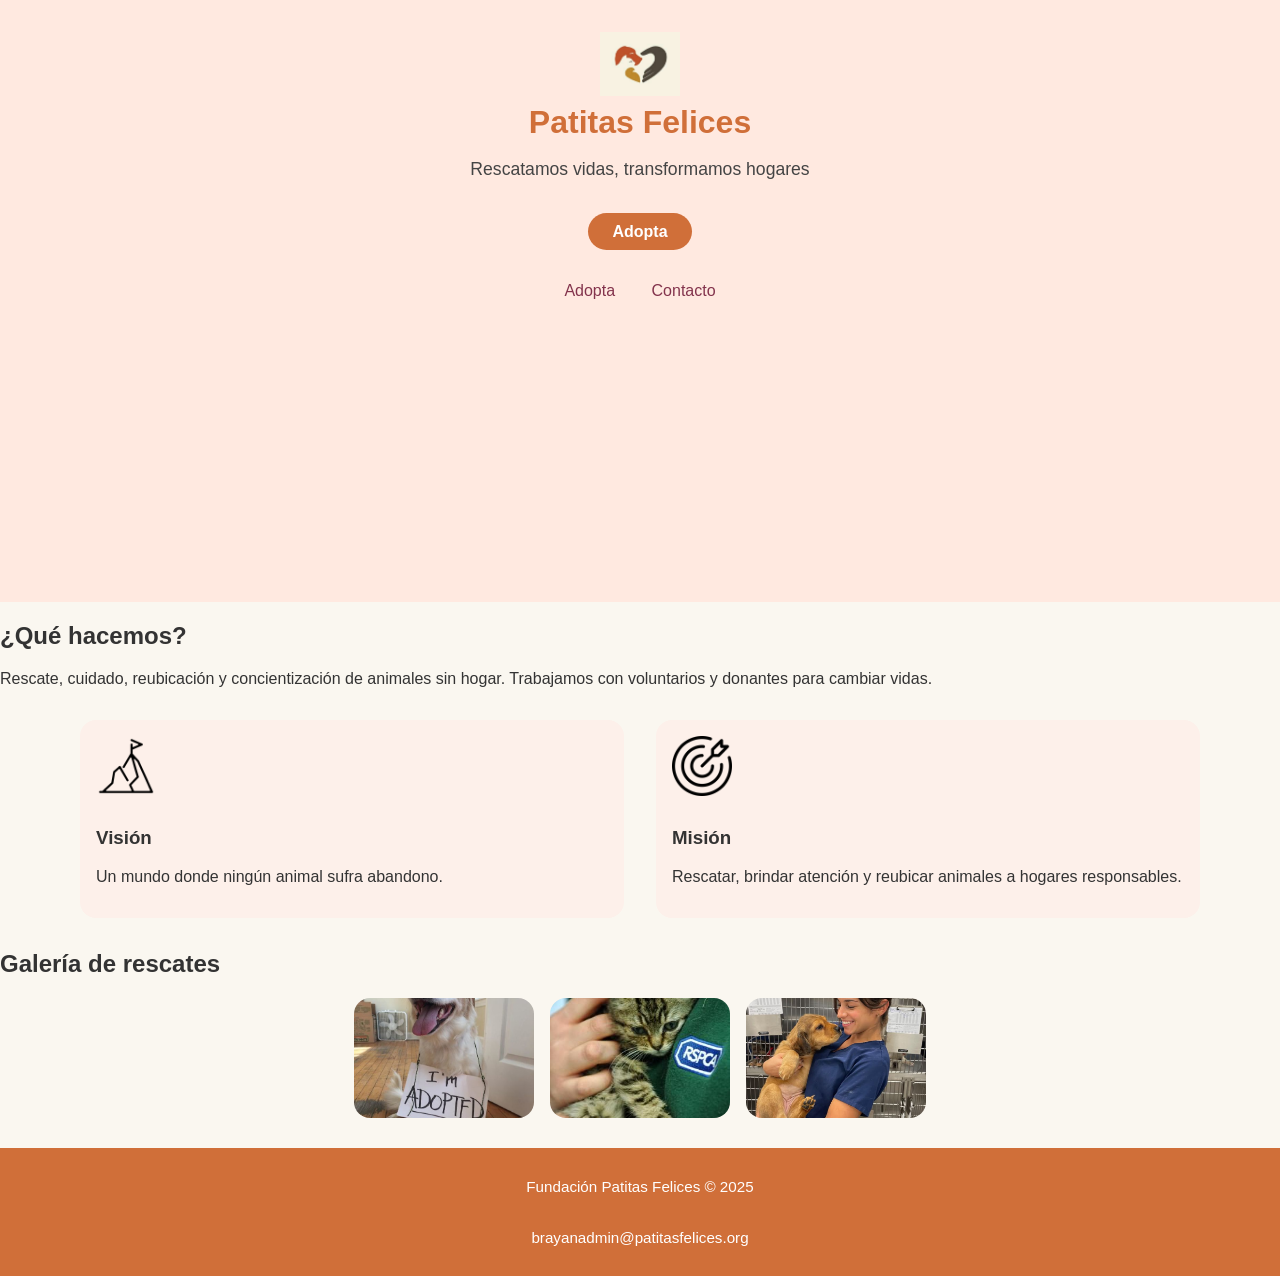
<file: index.html>
<!DOCTYPE html>
<html lang="es">
<head>
  <meta charset="UTF-8">
  <meta name="viewport" content="width=device-width, initial-scale=1.0">
  <title>Patitas Felices | Fundación</title>
  <link rel="stylesheet" href="css/main.css">
</head>
<body>
  <header>
<header>
  <div class="banner">
    <img src="media/img/logo.png" alt="Logo Patitas Felices" class="logo">
    <h1>Patitas Felices</h1>
    <p class="slogan">Rescatamos vidas, transformamos hogares</p>
    <a href="html/adoptar.html" class="btn-cta">Adopta</a>
  </div>
</header>

    <nav>
      <a href="html/adoptar.html">Adopta</a>
      <a href="html/contacto.html">Contacto</a>
    </nav>
    <section class="carrusel">
      <div class="slide slide1">
        <img src="media/img/animal1.png" alt="Rescate 1">
        <span class="caption">Tobi, felizmente adoptado</span>
      </div>
      <div class="slide slide2">
        <img src="media/img/animal2.png" alt="Rescate 2">
        <span class="caption">Actividad de voluntariado</span>
      </div>
      <div class="slide slide3">
        <img src="media/img/animal3.png" alt="Rescate 3">
        <span class="caption">Evento de adopciones</span>
      </div>
    </section>
  </header>
  
  <main>
    <section class="resumen">
      <h2>¿Qué hacemos?</h2>
      <p>Rescate, cuidado, reubicación y concientización de animales sin hogar. Trabajamos con voluntarios y donantes para cambiar vidas.</p>
    </section>
    <section class="vision-mision">
      <div class="vision">
        <img src="media/icons/vision.png" alt="Visión">
        <h3>Visión</h3>
        <p>Un mundo donde ningún animal sufra abandono.</p>
      </div>
      <div class="mision">
        <img src="media/icons/mision.png" alt="Misión">
        <h3>Misión</h3>
        <p>Rescatar, brindar atención y reubicar animales a hogares responsables.</p>
      </div>
    </section>
    <section class="galeria-rescates">
      <h2>Galería de rescates</h2>
      <div class="mosaico">
        <img src="media/img/animal4.png" alt="Rescate 4">
        <img src="media/img/animal5.png" alt="Rescate 5">
        <img src="media/img/animal6.png" alt="Rescate 6">
      </div>
    </section>
  </main>
  
  
  <footer>
    <p>Fundación Patitas Felices &copy; 2025</p>
    <p>brayanadmin@patitasfelices.org</p>
  </footer>
</body>
</html>
</file>
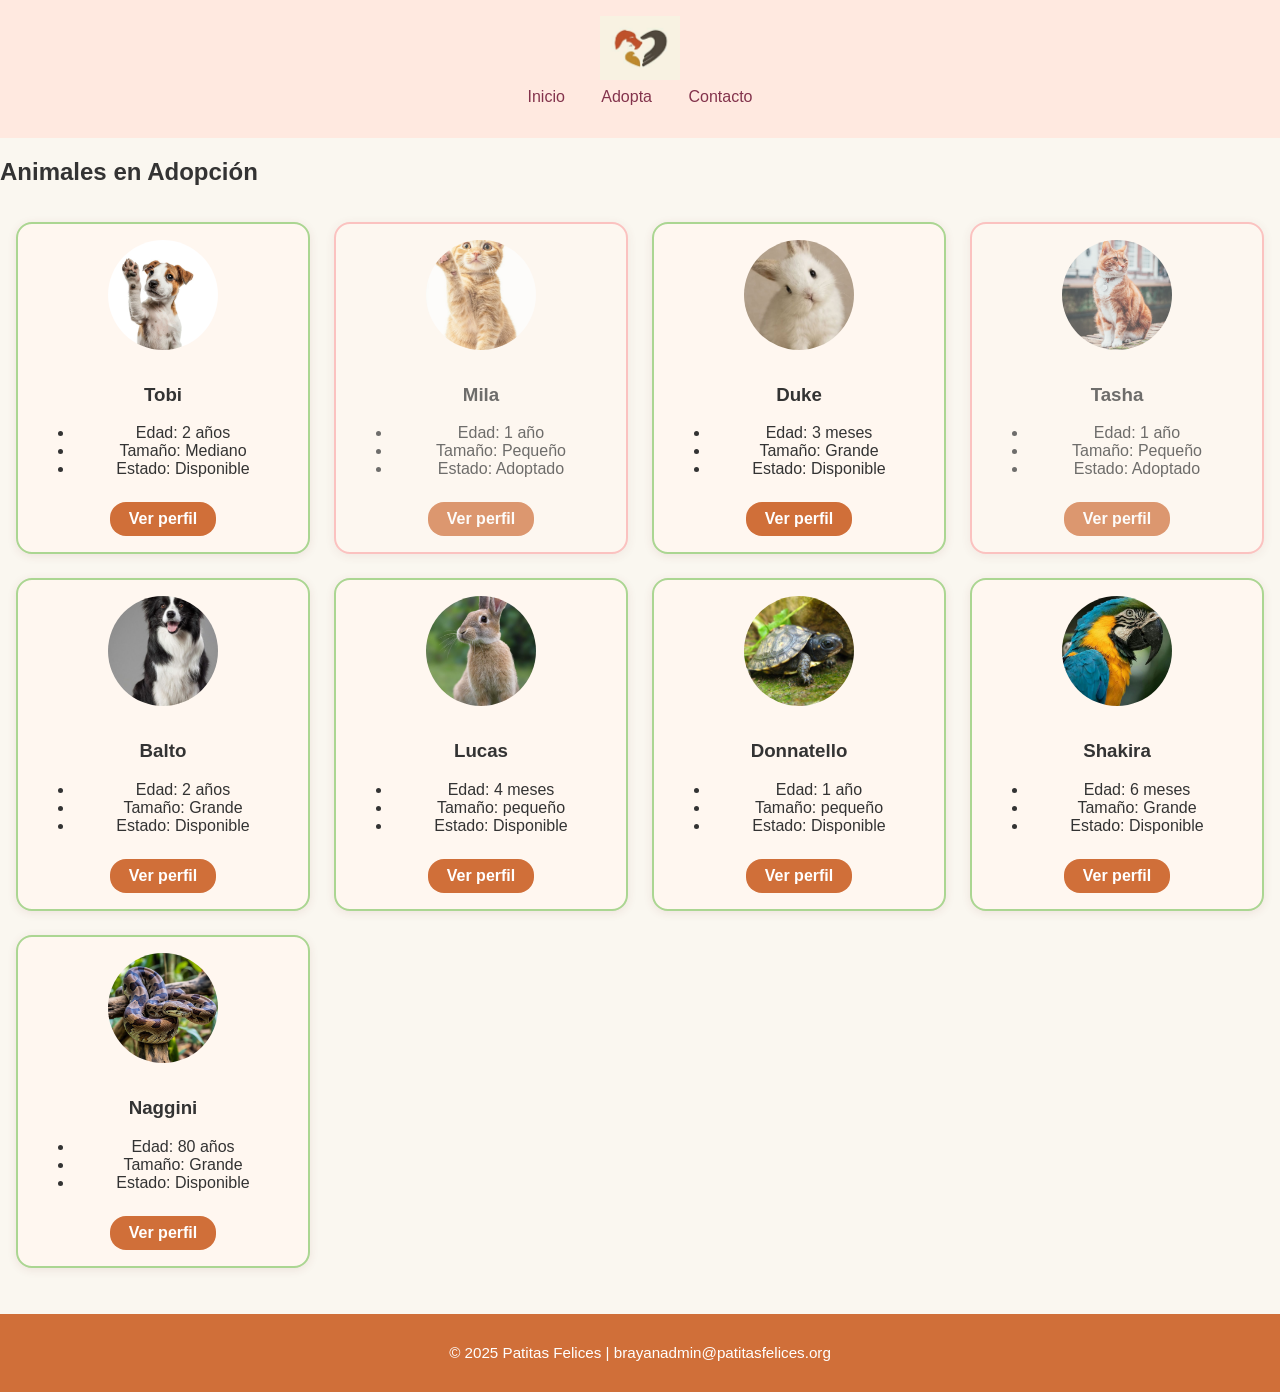
<file: html/adoptar.html>
<!DOCTYPE html>
<html lang="es">
<head>
  <meta charset="UTF-8">
  <title>Adopta | Patitas Felices</title>
  <link rel="stylesheet" href="../css/main.css">
</head>
<body>
  <header>
    <img src="../media/img/logo.png" alt="Logo Patitas Felices" class="logo">
    <nav>
      <a href="../index.html">Inicio</a>
      <a href="adoptar.html">Adopta</a>
      <a href="contacto.html">Contacto</a>
    </nav>
  </header>
  <main>
    <h2>Animales en Adopción</h2>
    <div class="catalogo">
      <div class="animal-card disponible">
        <img src="../media/img/perro1.png" alt="Tobi, perro">
        <h3>Tobi</h3>
        <ul>
          <li>Edad: 2 años</li>
          <li>Tamaño: Mediano</li>
          <li>Estado: Disponible</li>
        </ul>
        <a href="perfil-animaltobi.html" class="ver-perfil">Ver perfil</a>
      </div>
      <div class="animal-card adoptado">
        <img src="../media/img/gato1.png" alt="Mila, gata">
        <h3>Mila</h3>
        <ul>
          <li>Edad: 1 año</li>
          <li>Tamaño: Pequeño</li>
          <li>Estado: Adoptado</li>
        </ul>
        <a href="perfil-animalmila.html" class="ver-perfil">Ver perfil</a>
      </div>
       <div class="animal-card disponible">
      <img src="../media/img/conejo1.png" alt="Duke, conejo">
      <h3>Duke</h3>
      <ul>
        <li>Edad: 3 meses</li>
        <li>Tamaño: Grande</li>
        <li>Estado: Disponible</li>
      </ul>
      <a href="perfil-animalduke.html" class="ver-perfil">Ver perfil</a>
    </div>
          <div class="animal-card adoptado">
        <img src="../media/img/gato2.png" alt="Tasha, gata">
        <h3>Tasha</h3>
        <ul>
          <li>Edad: 1 año</li>
          <li>Tamaño: Pequeño</li>
          <li>Estado: Adoptado</li>
        </ul>
        <a href="perfil-animaltasha.html" class="ver-perfil">Ver perfil</a>
      </div>
             <div class="animal-card disponible">
      <img src="../media/img/perro3.png" alt="Balto,Perro">
      <h3>Balto</h3>
      <ul>
        <li>Edad: 2 años</li>
        <li>Tamaño: Grande</li>
        <li>Estado: Disponible</li>
      </ul>
      <a href="perfil-animalbalto.html" class="ver-perfil">Ver perfil</a>
    </div>
           <div class="animal-card disponible">
      <img src="../media/img/conejo2.png" alt="Lucas, conejo">
      <h3>Lucas</h3>
      <ul>
        <li>Edad: 4 meses</li>
        <li>Tamaño: pequeño</li>
        <li>Estado: Disponible</li>
      </ul>
      <a href="perfil-animallucas.html" class="ver-perfil">Ver perfil</a>
    </div>
           <div class="animal-card disponible">
      <img src="../media/img/tortuga1.png" alt="Donnatello, tortuga">
      <h3>Donnatello</h3>
      <ul>
        <li>Edad: 1 año</li>
        <li>Tamaño: pequeño</li>
        <li>Estado: Disponible</li>
      </ul>
      <a href="perfil-anilmaldonnatelo.html" class="ver-perfil">Ver perfil</a>
    </div>
           <div class="animal-card disponible">
      <img src="../media/img/guacamaya.png" alt="Shakira, Guacamaya">
      <h3>Shakira</h3>
      <ul>
        <li>Edad: 6 meses</li>
        <li>Tamaño: Grande</li>
        <li>Estado: Disponible</li>
      </ul>
      <a href="perfil-animalshakira.html" class="ver-perfil">Ver perfil</a>
    </div>       <div class="animal-card disponible">
      <img src="../media/img/serpiente.png" alt="Naggini, serpiente">
      <h3>Naggini</h3>
      <ul>
        <li>Edad: 80 años</li>
        <li>Tamaño: Grande</li>
        <li>Estado: Disponible</li>
      </ul>
      <a href="perfil-animalnaggini.html" class="ver-perfil">Ver perfil</a>
    </div>
    </div>
  </main>
  <footer>
    <p>&copy; 2025 Patitas Felices | brayanadmin@patitasfelices.org</p>
  </footer>
</body>
</html>
</file>
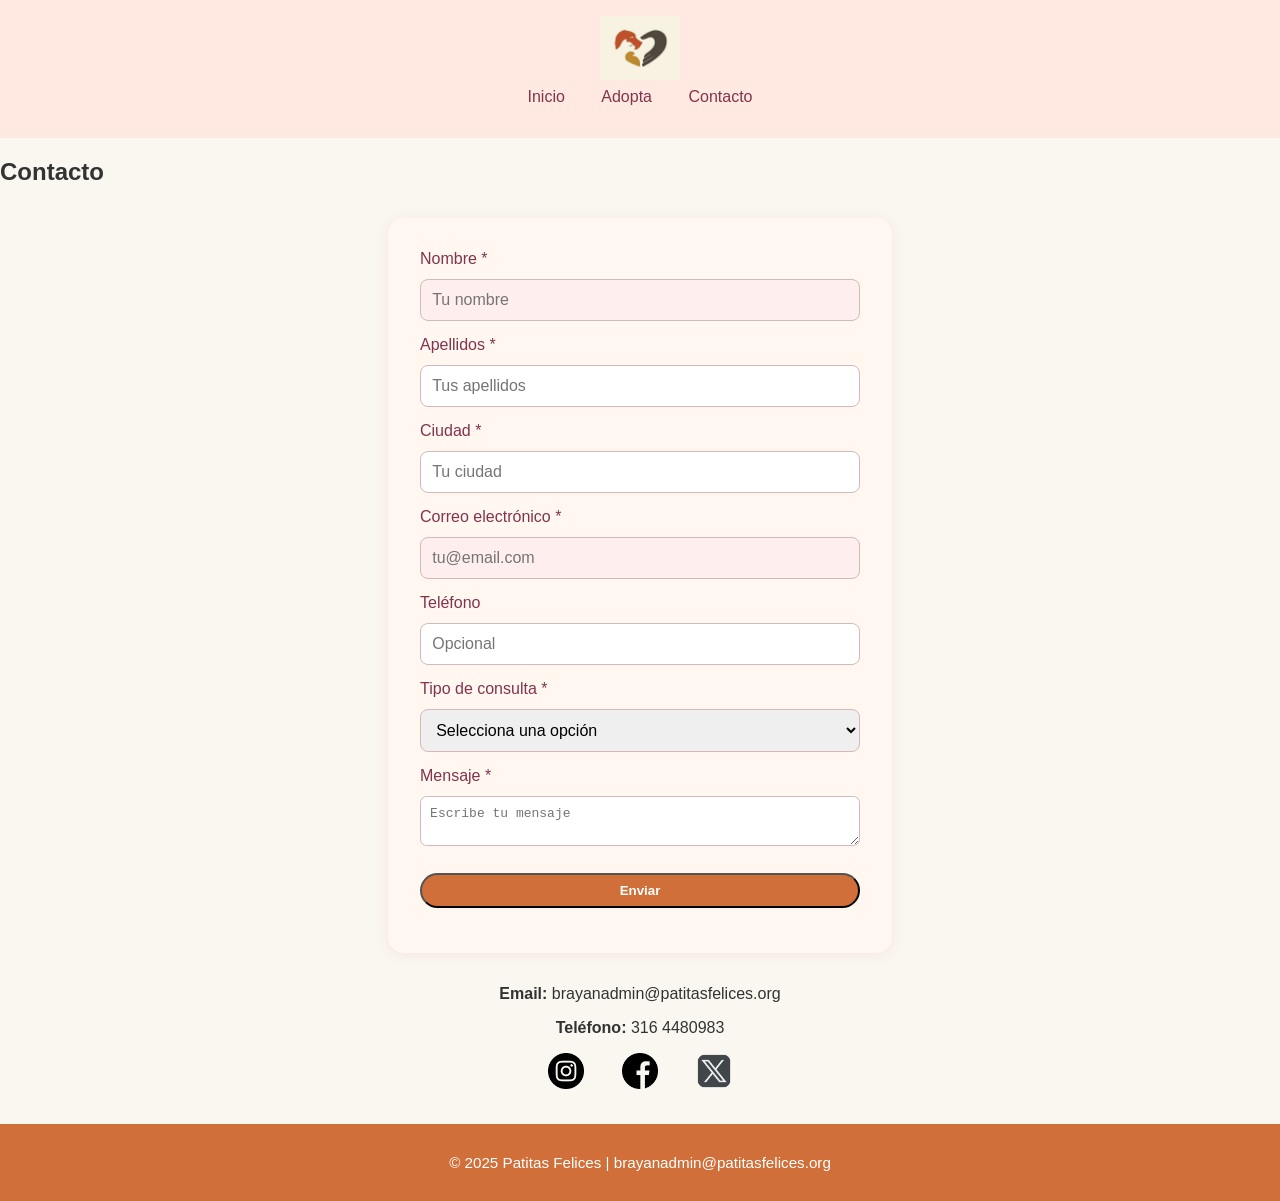
<file: html/contacto.html>
<!DOCTYPE html>
<html lang="es">
<head>
  <meta charset="UTF-8">
  <title>Contacto | Patitas Felices</title>
  <link rel="stylesheet" href="../css/main.css">
</head>
<body>
  <header>
    <img src="../media/img/logo.png" alt="Logo Patitas Felices" class="logo">
    <nav>
      <a href="../index.html">Inicio</a>
      <a href="adoptar.html">Adopta</a>
      <a href="contacto.html">Contacto</a>
    </nav>
  </header>
  <main>
    <h2>Contacto</h2>
    <form class="contacto-form">
      <label for="nombre">Nombre <span>*</span></label>
      <input id="nombre" name="nombre" type="text" required class="input-error" placeholder="Tu nombre">
      <label for="apellidos">Apellidos <span>*</span></label>
      <input id="apellidos" name="apellidos" type="text" required placeholder="Tus apellidos">
      <label for="ciudad">Ciudad <span>*</span></label>
      <input id="ciudad" name="ciudad" type="text" required placeholder="Tu ciudad">
      <label for="email">Correo electrónico <span>*</span></label>
      <input id="email" name="email" type="email" required class="input-error" placeholder="tu@email.com">
      <label for="telefono">Teléfono</label>
      <input id="telefono" name="telefono" type="tel" placeholder="Opcional">
      <label for="tipo">Tipo de consulta <span>*</span></label>
      <select id="tipo" name="tipo" required>
        <option value="">Selecciona una opción</option>
        <option value="adopcion">Adopción</option>
        <option value="donacion">Donación</option>
        <option value="voluntariado">Voluntariado</option>
        <option value="informacion">Información general</option>
        <option value="otro">Otro</option>
      </select>
      <label for="mensaje">Mensaje <span>*</span></label>
      <textarea id="mensaje" name="mensaje" required placeholder="Escribe tu mensaje"></textarea>
      <div class="resultado success">¡Mensaje enviado correctamente!</div>
      <div class="resultado error">Complete todos los campos obligatorios</div>
      <button type="submit" class="btn-cta">Enviar</button>
    </form>
<div class="contacto-directo">
  <p><strong>Email:</strong> brayanadmin@patitasfelices.org</p>
  <p><strong>Teléfono:</strong> 316 4480983</p>
  <div class="redes">
    <a href="https://instagram.com/" target="_blank">
      <img src="../media/icons/instagram.png" alt="Instagram" class="icono-red">
    </a>
    <a href="https://facebook.com/" target="_blank">
      <img src="../media/icons/facebook.png" alt="Facebook" class="icono-red">
    </a>
    <a href="https://x.com/?lang=es" target="_blank">
      <img src="../media/icons/x.png" alt="Twitter" class="icono-red">
    </a>
  </div>
</div>

  </main>
  <footer>
    <p>&copy; 2025 Patitas Felices | brayanadmin@patitasfelices.org</p>
  </footer>
</body>
</html>
</file>
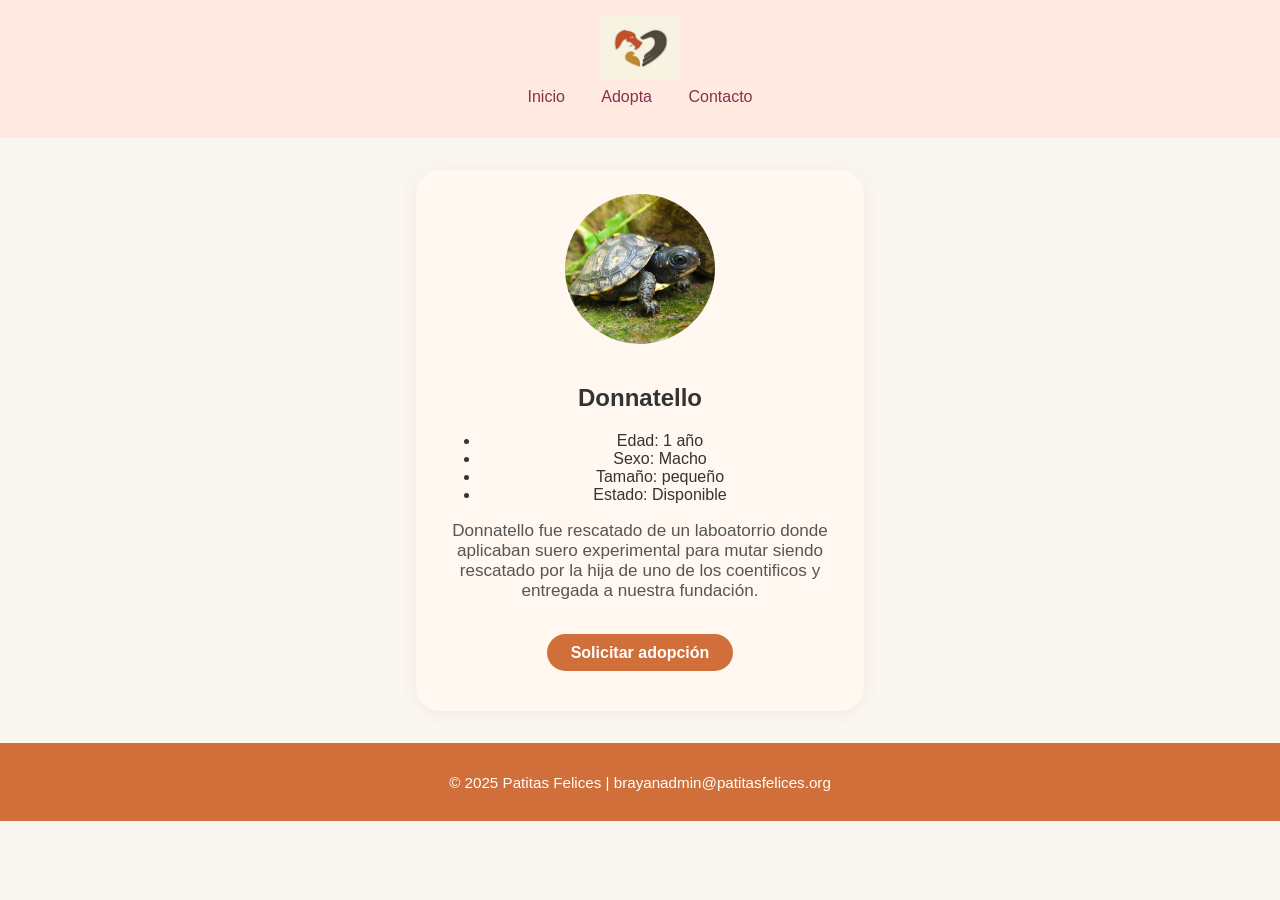
<file: html/perfil-anilmaldonnatelo.html>
<!DOCTYPE html>
<html lang="es">
<head>
  <meta charset="UTF-8">
  <title>Perfil de Tobi | Patitas Felices</title>
  <link rel="stylesheet" href="../css/main.css">
</head>
<body>
  <header>
    <img src="../media/img/logo.png" alt="Logo Patitas Felices" class="logo">
    <nav>
      <a href="../index.html">Inicio</a>
      <a href="adoptar.html">Adopta</a>
      <a href="contacto.html">Contacto</a>
    </nav>
  </header>
  <main>
    <section class="perfil-animal">
      <img src="../media/img/tortuga1.png" alt="Donnatello, tortuga" class="foto-perfil">
      <h2>Donnatello</h2>
      <ul>
        <li>Edad: 1 año </li>
        <li>Sexo: Macho</li>
        <li>Tamaño: pequeño</li>
        <li>Estado: Disponible</li>
      </ul>
      <p class="descripcion">
        Donnatello fue rescatado de un laboatorrio donde aplicaban suero experimental para mutar siendo rescatado por la hija de uno de los coentificos y entregada a nuestra fundación.
      </p>
      <a href="contacto.html" class="btn-cta">Solicitar adopción</a>

  </main>
  <footer>
    <p>&copy; 2025 Patitas Felices | brayanadmin@patitasfelices.org</p>
  </footer>
</body>
</html>
</file>
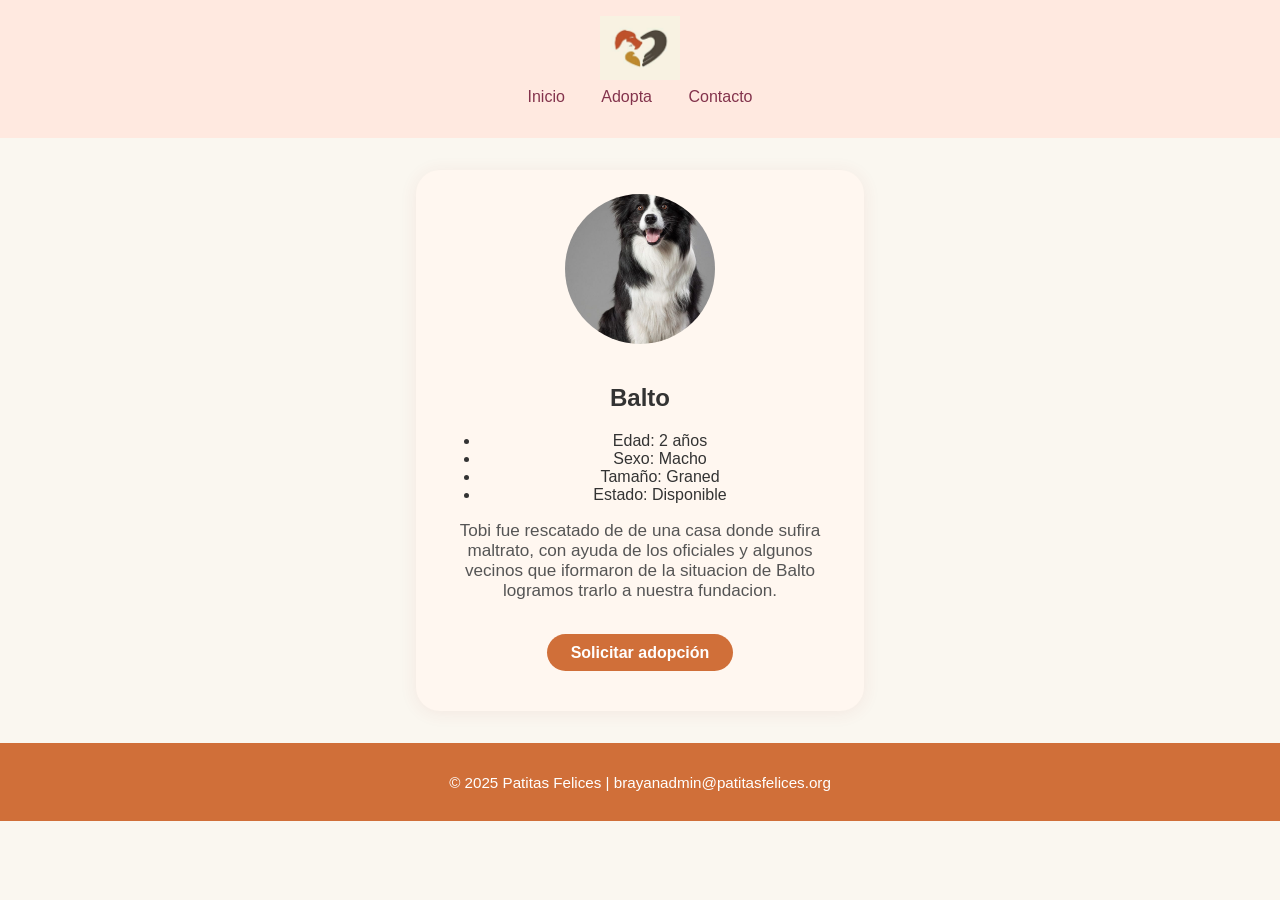
<file: html/perfil-animalbalto.html>
<!DOCTYPE html>
<html lang="es">
<head>
  <meta charset="UTF-8">
  <title>Perfil de Tobi | Patitas Felices</title>
  <link rel="stylesheet" href="../css/main.css">
</head>
<body>
  <header>
    <img src="../media/img/logo.png" alt="Logo Patitas Felices" class="logo">
    <nav>
      <a href="../index.html">Inicio</a>
      <a href="adoptar.html">Adopta</a>
      <a href="contacto.html">Contacto</a>
    </nav>
  </header>
  <main>
    <section class="perfil-animal">
      <img src="../media/img/perro3.png" alt="Balto, perro" class="foto-perfil">
      <h2>Balto</h2>
      <ul>
        <li>Edad: 2 años</li>
        <li>Sexo: Macho</li>
        <li>Tamaño: Graned</li>
        <li>Estado: Disponible</li>
      </ul>
      <p class="descripcion">
        Tobi fue rescatado de de una casa donde sufira maltrato, con ayuda de los oficiales y algunos vecinos que iformaron de la situacion de Balto logramos trarlo a nuestra fundacion.
      </p>
      <a href="contacto.html" class="btn-cta">Solicitar adopción</a>

  </main>
  <footer>
    <p>&copy; 2025 Patitas Felices | brayanadmin@patitasfelices.org</p>
  </footer>
</body>
</html>
</file>
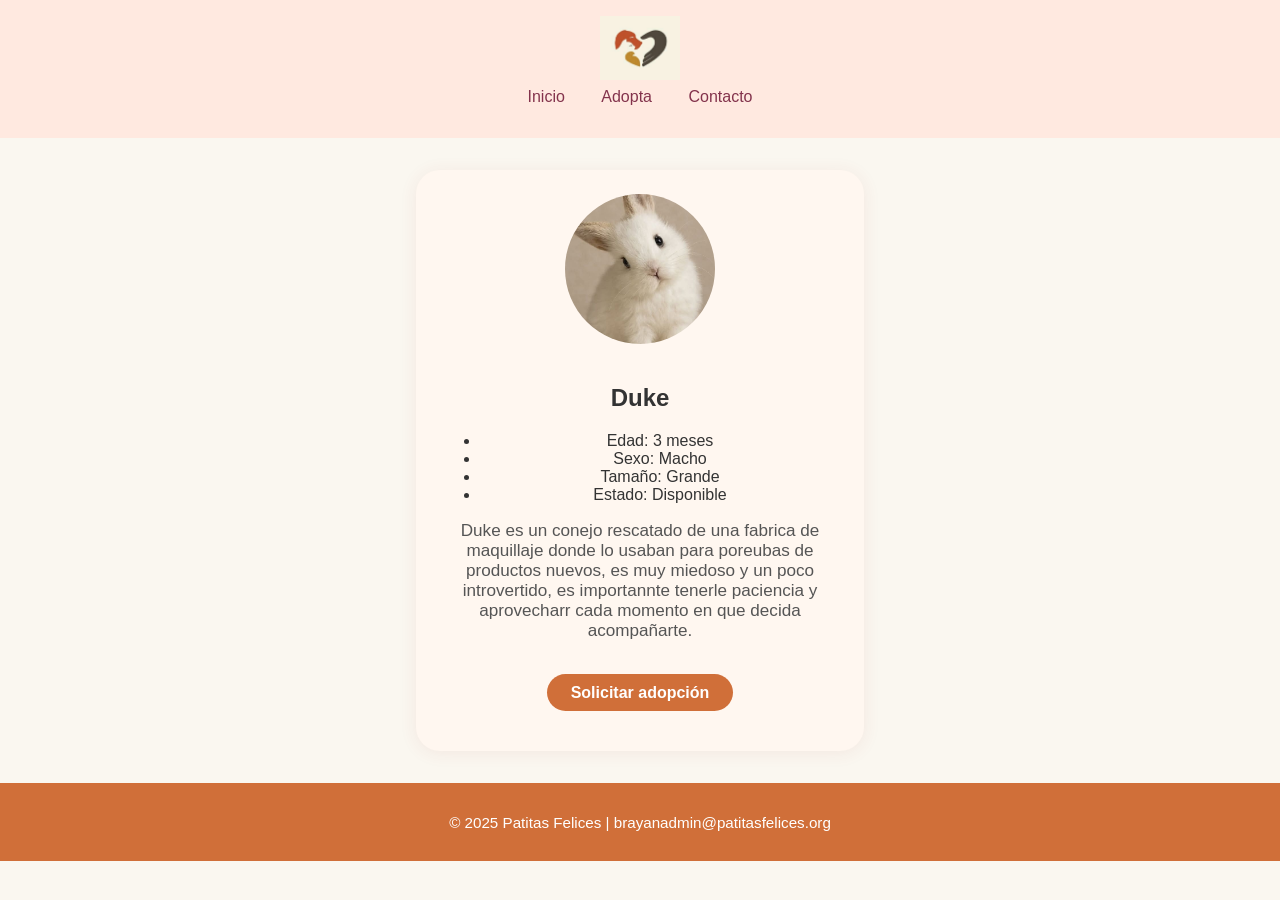
<file: html/perfil-animalduke.html>
<!DOCTYPE html>
<html lang="es">
<head>
  <meta charset="UTF-8">
  <title>Perfil de Tobi | Patitas Felices</title>
  <link rel="stylesheet" href="../css/main.css">
</head>
<body>
  <header>
    <img src="../media/img/logo.png" alt="Logo Patitas Felices" class="logo">
    <nav>
      <a href="../index.html">Inicio</a>
      <a href="adoptar.html">Adopta</a>
      <a href="contacto.html">Contacto</a>
    </nav>
  </header>
  <main>
    <section class="perfil-animal">
      <img src="../media/img/conejo1.png" alt="Duke, conejo" class="foto-perfil">
      <h2>Duke</h2>
      <ul>
        <li>Edad: 3 meses</li>
        <li>Sexo: Macho</li>
        <li>Tamaño: Grande</li>
        <li>Estado: Disponible</li>
      </ul>
      <p class="descripcion">
        Duke es un conejo rescatado de una fabrica de maquillaje donde lo usaban para poreubas de productos nuevos, es muy miedoso y un poco introvertido, es importannte tenerle paciencia y aprovecharr cada momento en que decida acompañarte.
      </p>
      <a href="contacto.html" class="btn-cta">Solicitar adopción</a>

  </main>
  <footer>
    <p>&copy; 2025 Patitas Felices | brayanadmin@patitasfelices.org</p>
  </footer>
</body>
</html>
</file>
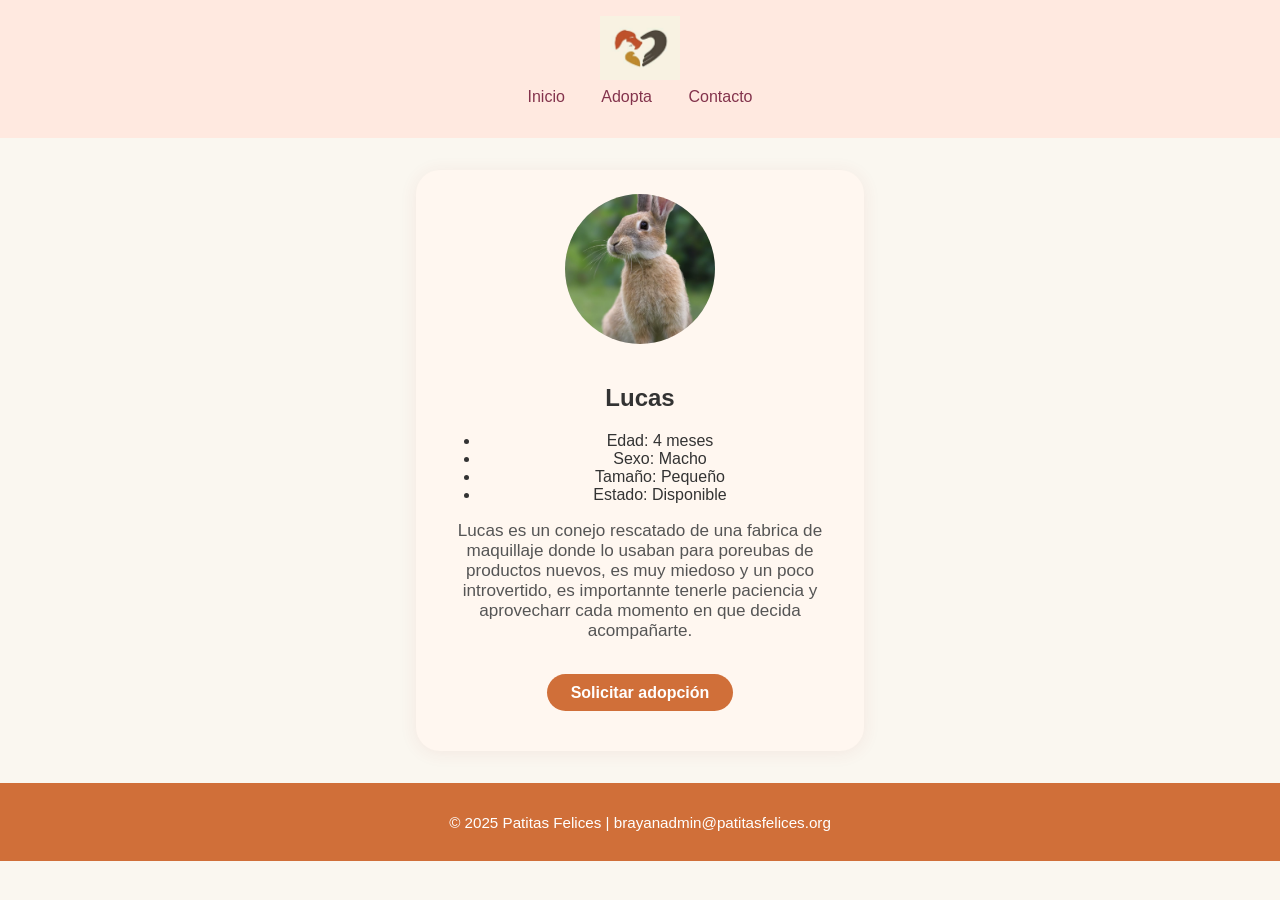
<file: html/perfil-animallucas.html>
<!DOCTYPE html>
<html lang="es">
<head>
  <meta charset="UTF-8">
  <title>Perfil de Tobi | Patitas Felices</title>
  <link rel="stylesheet" href="../css/main.css">
</head>
<body>
  <header>
    <img src="../media/img/logo.png" alt="Logo Patitas Felices" class="logo">
    <nav>
      <a href="../index.html">Inicio</a>
      <a href="adoptar.html">Adopta</a>
      <a href="contacto.html">Contacto</a>
    </nav>
  </header>
  <main>
    <section class="perfil-animal">
      <img src="../media/img/conejo2.png" alt="Lucas, conejo" class="foto-perfil">
      <h2>Lucas</h2>
      <ul>
        <li>Edad: 4 meses</li>
        <li>Sexo: Macho</li>
        <li>Tamaño: Pequeño</li>
        <li>Estado: Disponible</li>
      </ul>
      <p class="descripcion">
        Lucas es un conejo rescatado de una fabrica de maquillaje donde lo usaban para poreubas de productos nuevos, es muy miedoso y un poco introvertido, es importannte tenerle paciencia y aprovecharr cada momento en que decida acompañarte.
      </p>
      <a href="contacto.html" class="btn-cta">Solicitar adopción</a>

  </main>
  <footer>
    <p>&copy; 2025 Patitas Felices | brayanadmin@patitasfelices.org</p>
  </footer>
</body>
</html>
</file>
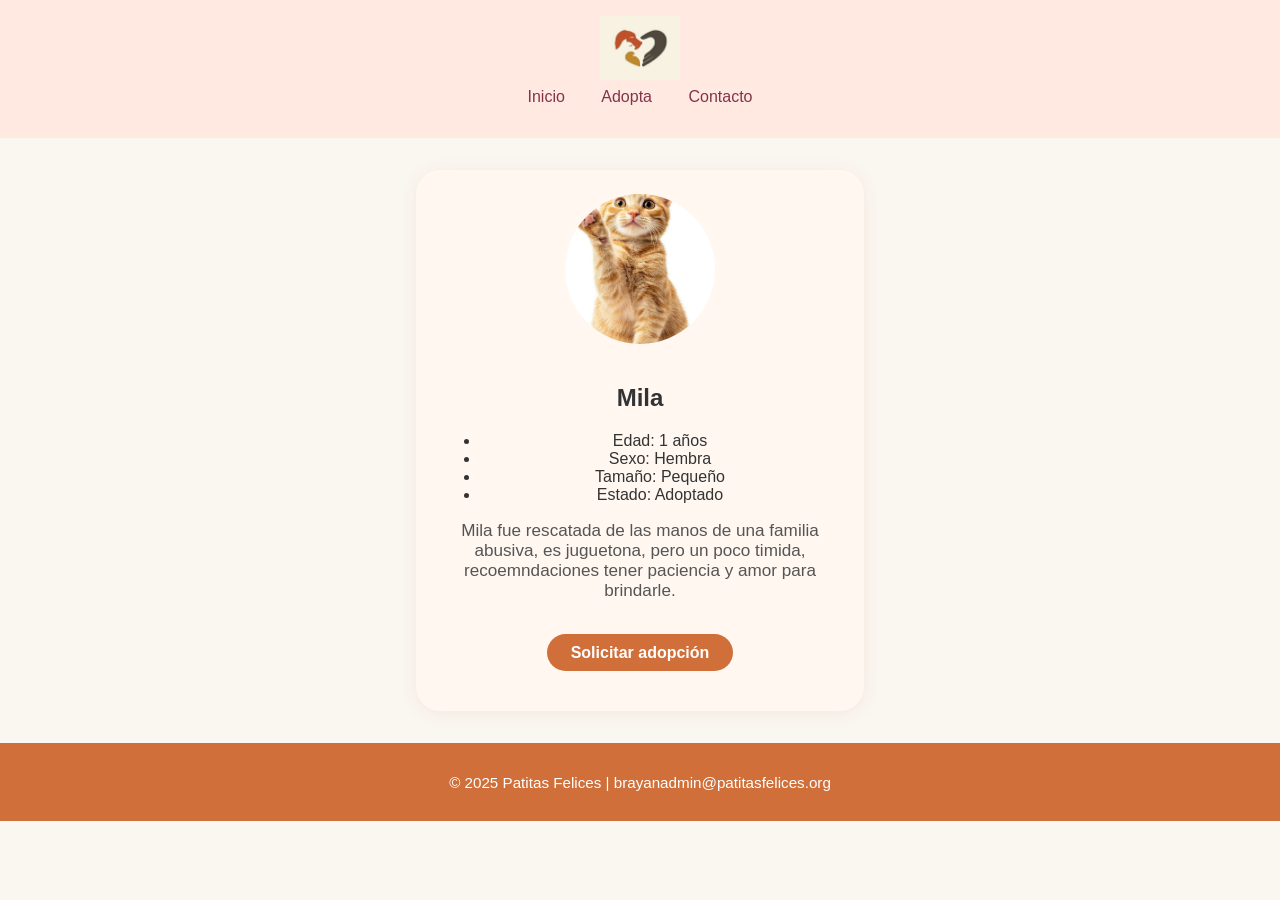
<file: html/perfil-animalmila.html>
<!DOCTYPE html>
<html lang="es">
<head>
  <meta charset="UTF-8">
  <title>Perfil de Tobi | Patitas Felices</title>
  <link rel="stylesheet" href="../css/main.css">
</head>
<body>
  <header>
    <img src="../media/img/logo.png" alt="Logo Patitas Felices" class="logo">
    <nav>
      <a href="../index.html">Inicio</a>
      <a href="adoptar.html">Adopta</a>
      <a href="contacto.html">Contacto</a>
    </nav>
  </header>
  <main>
    <section class="perfil-animal">
      <img src="../media/img/gato1.png" alt="Mila, gata" class="foto-perfil">
      <h2>Mila</h2>
      <ul>
        <li>Edad: 1 años</li>
        <li>Sexo: Hembra</li>
        <li>Tamaño: Pequeño</li>
        <li>Estado: Adoptado</li>
      </ul>
      <p class="descripcion">
        Mila fue rescatada de las manos de una familia abusiva, es juguetona, pero un poco timida, recoemndaciones tener paciencia y amor para brindarle.
      </p>
      <a href="contacto.html" class="btn-cta">Solicitar adopción</a>

  </main>
  <footer>
    <p>&copy; 2025 Patitas Felices | brayanadmin@patitasfelices.org</p>
  </footer>
</body>
</html>
</file>
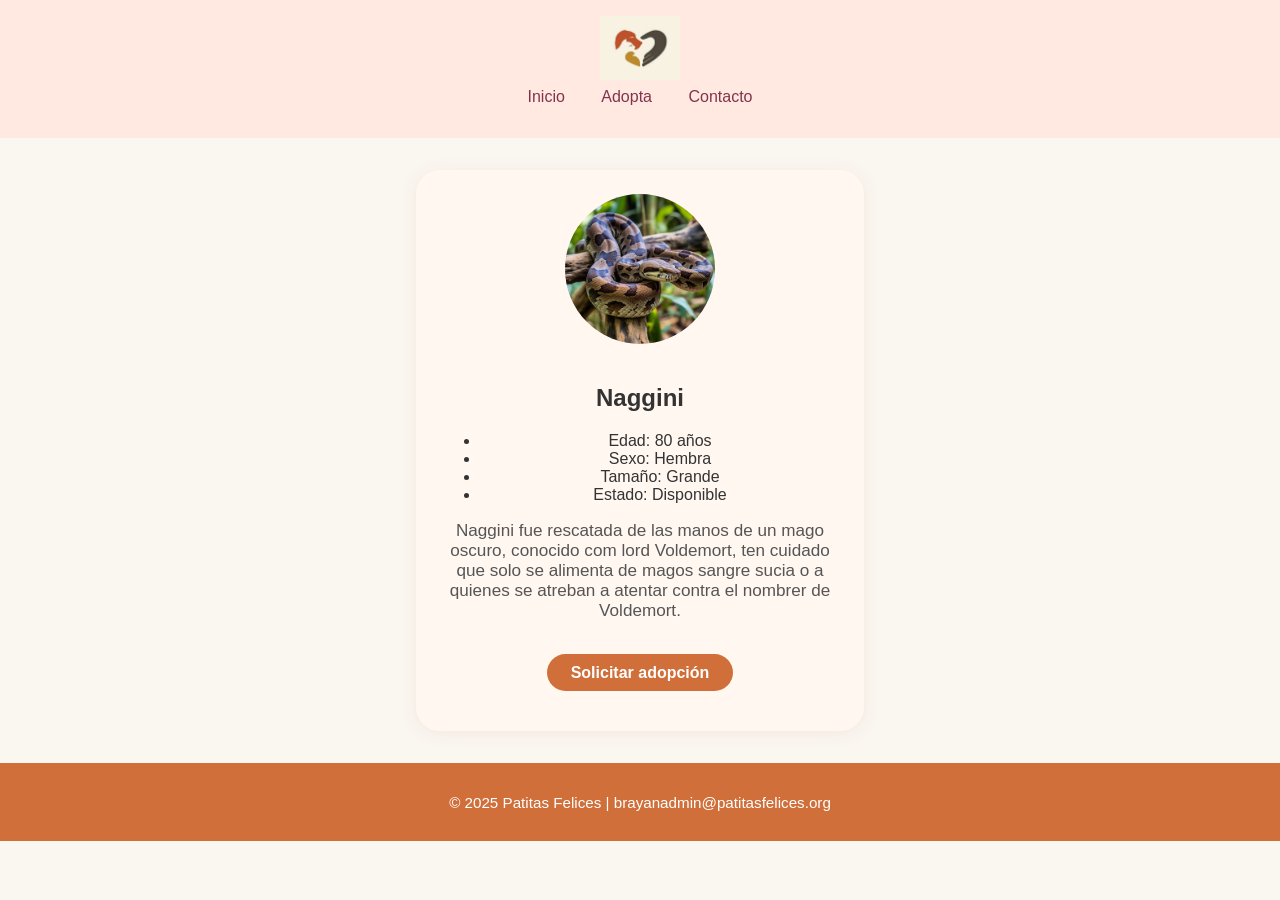
<file: html/perfil-animalnaggini.html>
<!DOCTYPE html>
<html lang="es">
<head>
  <meta charset="UTF-8">
  <title>Perfil de Tobi | Patitas Felices</title>
  <link rel="stylesheet" href="../css/main.css">
</head>
<body>
  <header>
    <img src="../media/img/logo.png" alt="Logo Patitas Felices" class="logo">
    <nav>
      <a href="../index.html">Inicio</a>
      <a href="adoptar.html">Adopta</a>
      <a href="contacto.html">Contacto</a>
    </nav>
  </header>
  <main>
    <section class="perfil-animal">
      <img src="../media/img/serpiente.png" alt="Naggini,serpiente" class="foto-perfil">
      <h2>Naggini</h2>
      <ul>
        <li>Edad: 80 años</li>
        <li>Sexo: Hembra</li>
        <li>Tamaño: Grande</li>
        <li>Estado: Disponible</li>
      </ul>
      <p class="descripcion">
        Naggini fue rescatada de las manos de un mago oscuro, conocido com lord Voldemort, ten cuidado que solo se alimenta de magos sangre sucia o a quienes se atreban a atentar contra el nombrer de Voldemort.
      </p>
      <a href="contacto.html" class="btn-cta">Solicitar adopción</a>

  </main>
  <footer>
    <p>&copy; 2025 Patitas Felices | brayanadmin@patitasfelices.org</p>
  </footer>
</body>
</html>
</file>
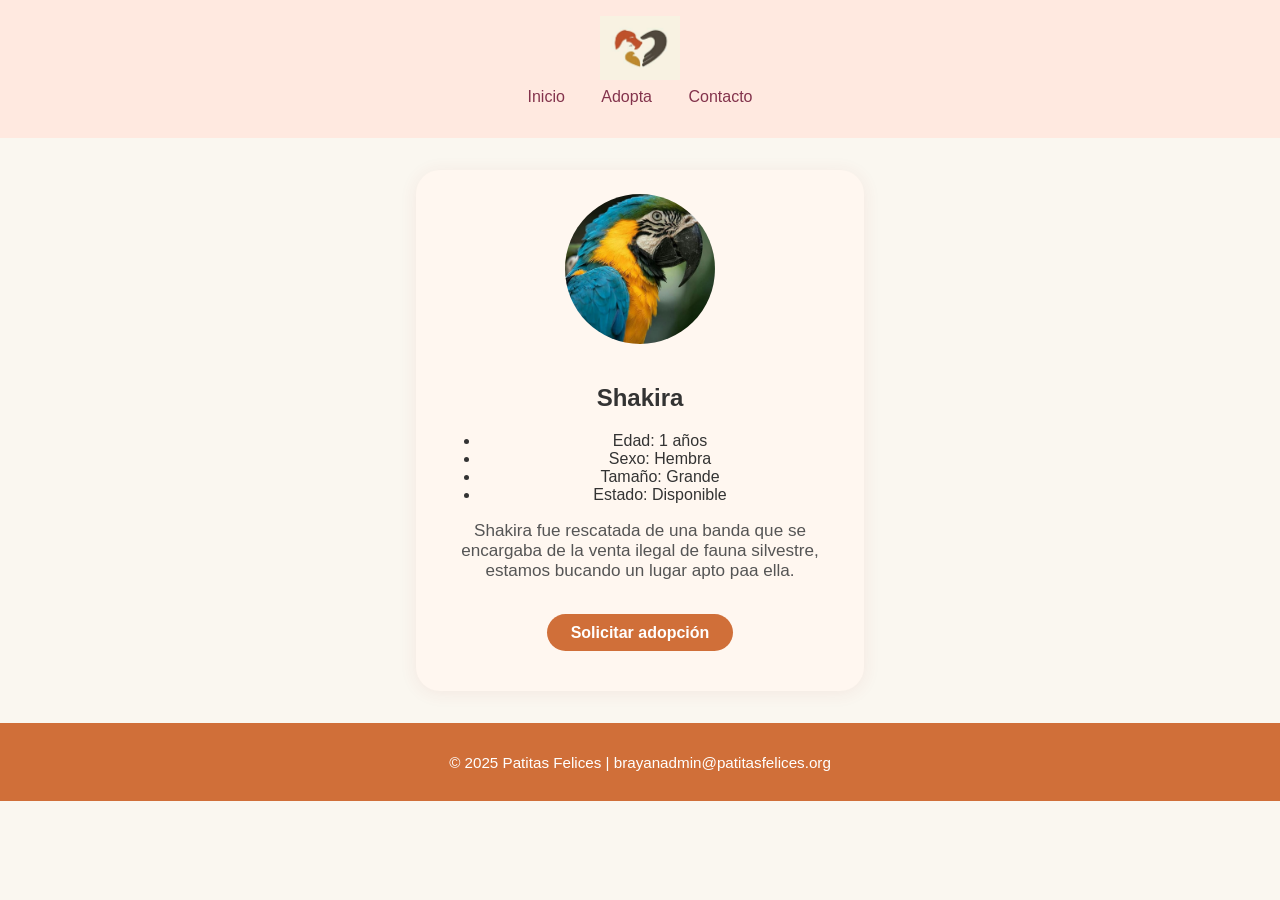
<file: html/perfil-animalshakira.html>
<!DOCTYPE html>
<html lang="es">
<head>
  <meta charset="UTF-8">
  <title>Perfil de Tobi | Patitas Felices</title>
  <link rel="stylesheet" href="../css/main.css">
</head>
<body>
  <header>
    <img src="../media/img/logo.png" alt="Logo Patitas Felices" class="logo">
    <nav>
      <a href="../index.html">Inicio</a>
      <a href="adoptar.html">Adopta</a>
      <a href="contacto.html">Contacto</a>
    </nav>
  </header>
  <main>
    <section class="perfil-animal">
      <img src="../media/img/guacamaya.png" alt="Shakira,guacamaya" class="foto-perfil">
      <h2>Shakira</h2>
      <ul>
        <li>Edad: 1 años</li>
        <li>Sexo: Hembra</li>
        <li>Tamaño: Grande</li>
        <li>Estado: Disponible</li>
      </ul>
      <p class="descripcion">
        Shakira fue rescatada de una banda que se encargaba de la venta ilegal de fauna silvestre, estamos bucando un lugar apto paa ella.
      </p>
      <a href="contacto.html" class="btn-cta">Solicitar adopción</a>

  </main>
  <footer>
    <p>&copy; 2025 Patitas Felices | brayanadmin@patitasfelices.org</p>
  </footer>
</body>
</html>
</file>
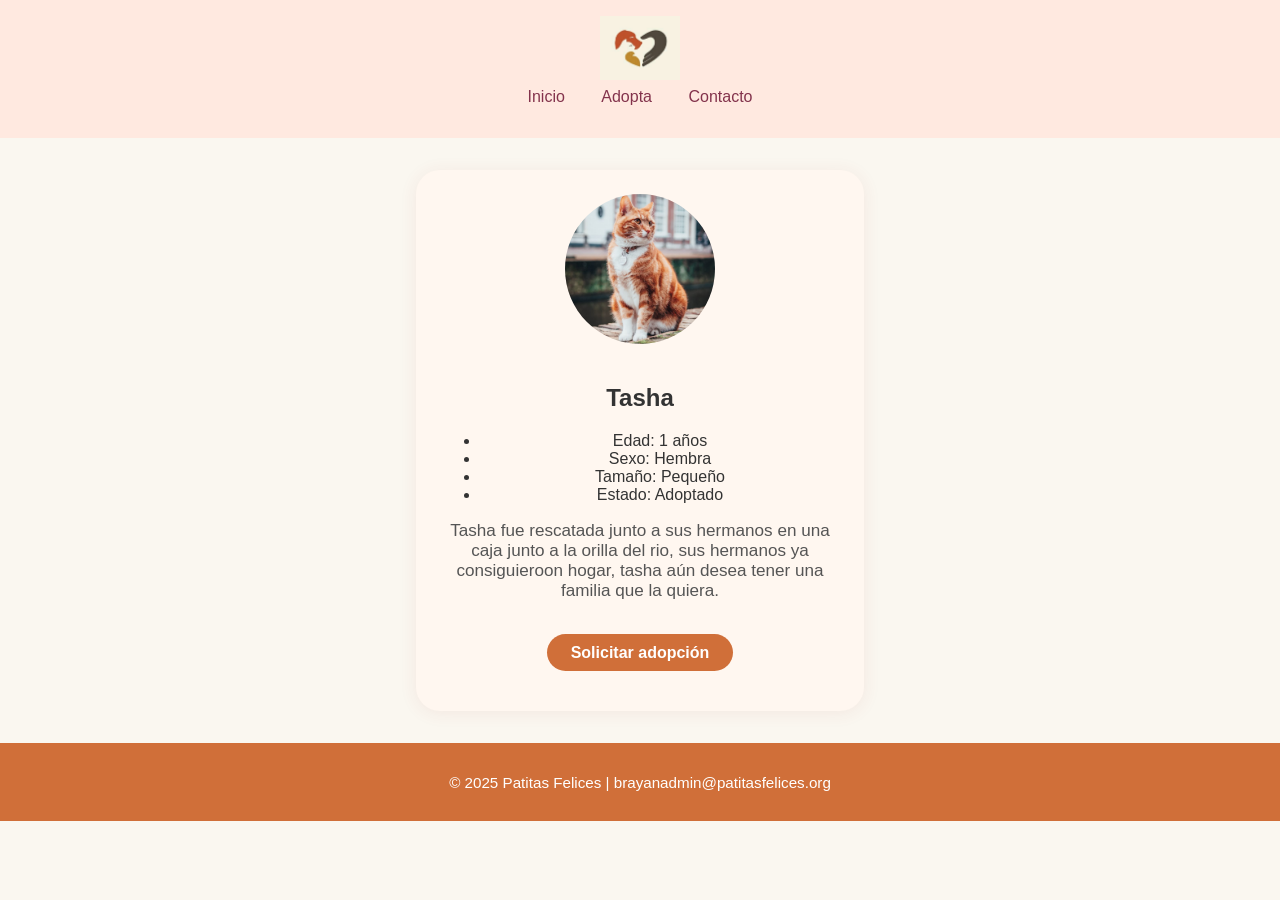
<file: html/perfil-animaltasha.html>
<!DOCTYPE html>
<html lang="es">
<head>
  <meta charset="UTF-8">
  <title>Perfil de Tobi | Patitas Felices</title>
  <link rel="stylesheet" href="../css/main.css">
</head>
<body>
  <header>
    <img src="../media/img/logo.png" alt="Logo Patitas Felices" class="logo">
    <nav>
      <a href="../index.html">Inicio</a>
      <a href="adoptar.html">Adopta</a>
      <a href="contacto.html">Contacto</a>
    </nav>
  </header>
  <main>
    <section class="perfil-animal">
      <img src="../media/img/gato2.png" alt="Tobi, perro" class="foto-perfil">
      <h2>Tasha</h2>
      <ul>
        <li>Edad: 1 años</li>
        <li>Sexo: Hembra</li>
        <li>Tamaño: Pequeño</li>
        <li>Estado: Adoptado</li>
      </ul>
      <p class="descripcion">
        Tasha fue rescatada junto a sus hermanos en una caja junto a la orilla del rio, sus hermanos ya consiguieroon hogar, tasha aún desea tener una familia que la quiera.
          </p>
      <a href="contacto.html" class="btn-cta">Solicitar adopción</a>

  </main>
  <footer>
    <p>&copy; 2025 Patitas Felices | brayanadmin@patitasfelices.org</p>
  </footer>
</body>
</html>
</file>
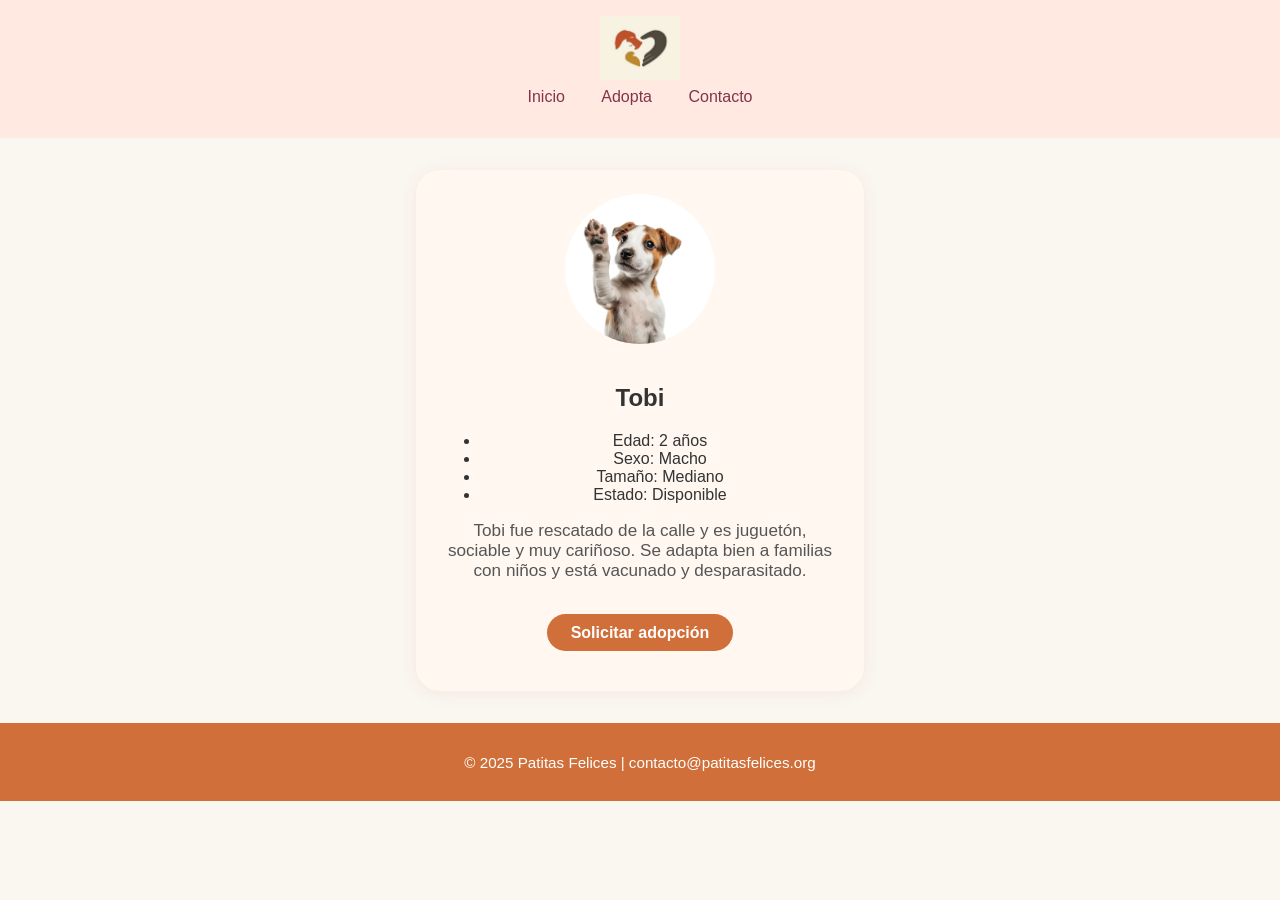
<file: html/perfil-animaltobi.html>
<!DOCTYPE html>
<html lang="es">
<head>
  <meta charset="UTF-8">
  <title>Perfil de Tobi | Patitas Felices</title>
  <link rel="stylesheet" href="../css/main.css">
</head>
<body>
  <header>
    <img src="../media/img/logo.png" alt="Logo Patitas Felices" class="logo">
    <nav>
      <a href="../index.html">Inicio</a>
      <a href="adoptar.html">Adopta</a>
      <a href="contacto.html">Contacto</a>
    </nav>
  </header>
  <main>
    <section class="perfil-animal">
      <img src="../media/img/perro1.png" alt="Tobi, perro" class="foto-perfil">
      <h2>Tobi</h2>
      <ul>
        <li>Edad: 2 años</li>
        <li>Sexo: Macho</li>
        <li>Tamaño: Mediano</li>
        <li>Estado: Disponible</li>
      </ul>
      <p class="descripcion">
        Tobi fue rescatado de la calle y es juguetón, sociable y muy cariñoso. Se adapta bien a familias con niños y está vacunado y desparasitado.
      </p>
      <a href="contacto.html" class="btn-cta">Solicitar adopción</a>

  </main>
  <footer>
    <p>&copy; 2025 Patitas Felices | contacto@patitasfelices.org</p>
  </footer>
</body>
</html>
</file>
<file: css/main.css>
body {
  margin: 0;
  font-family: 'Segoe UI', Arial, sans-serif;
  background: #faf7f0;
  color: #333;
}
header {
  background: #ffe9e0;
  padding: 1rem;
  text-align: center;
}
.logo {
  width: 80px;
  height: auto;
  display: block;
  margin: 0 auto 0.5em auto;
}

.banner h1 {
  margin: 0.2em 0;
  font-size: 2rem;
  color: #d06f39;
}
.slogan { font-size: 1.1rem; color: #444; }
.btn-cta {
  display: inline-block;
  background: #d06f39;
  color: #fff;
  padding: 0.6em 1.5em;
  border-radius: 2em;
  text-decoration: none;
  font-weight: 600;
  margin: 1em 0;
}
nav a {
  margin: 0 1em;
  color: #83334c;
  text-decoration: none;
  font-weight: 500;
}
nav { margin-bottom: 1em; }

.carrusel { position: relative; height: 270px; overflow: hidden; }
.slide {
  position: absolute; top: 0; left: 0; width: 100%; height: 100%;
  opacity: 0; transition: opacity 1s;
}
.slide img { width: 100%; height: 270px; object-fit: cover; }
.slide .caption {
  position: absolute; bottom: 0; left: 0; right: 0;
  background: rgba(208,111,57,0.8); color: #fff; padding: 0.5em;
  font-size: 1rem;
}
@keyframes show1 {0%,33%{opacity:1;}34%,100%{opacity:0;}}
@keyframes show2 {0%,33%{opacity:0;}34%,66%{opacity:1;}67%,100%{opacity:0;}}
@keyframes show3 {0%,66%{opacity:0;}67%,100%{opacity:1;}}

.slide1 { animation: show1 9s infinite; }
.slide2 { animation: show2 9s infinite; }
.slide3 { animation: show3 9s infinite; }


.vision-mision { display: flex; gap: 2em; justify-content: center; margin: 2em 0; }
.vision, .mision { background: #fdf0ea; padding: 1em; border-radius: 1em; width: 40%; }
.vision img, .mision img { width: 60px; margin-bottom: 0.5em; }


.galeria-rescates .mosaico { display: flex; gap: 1em; justify-content: center; flex-wrap: wrap; }
.galeria-rescates img { width: 180px; height: 120px; object-fit: cover; border-radius: 1em; }

footer {
  background: #d06f39; color: #fff; padding: 1em 0;
  display: flex; flex-direction: column; align-items: center;
  gap: 0.2em; font-size: 0.95em;
  margin-top: 2em;
}

@media (max-width: 600px){
  .vision-mision { flex-direction: column; }
  .vision, .mision { width: 90%; margin: 0.7em auto;}
  .galeria-rescates .mosaico img { width: 90vw; height: 120px;}
  header, main { padding: 0.5em; }
  .btn-cta { padding: 0.7em 2em; font-size: 1em;}
}
@media (min-width: 601px) and (max-width: 1024px){
  .vision, .mision { width: 45%; }
  .galeria-rescates .mosaico img { width: 150px;}
}


.catalogo {
  display: grid;
  grid-template-columns: repeat(auto-fit, minmax(240px, 1fr));
  gap: 1.5em;
  padding: 1em;
}
.animal-card {
  background: #fff7f0;
  border-radius: 1em;
  box-shadow: 0 2px 10px rgba(128,53,53,0.1);
  padding: 1em;
  text-align: center;
  transition: transform 0.2s;
}
.animal-card img {
  width: 110px;
  height: 110px;
  object-fit: cover;
  border-radius: 50%;
  margin-bottom: 0.7em;
}
.animal-card.disponible { border: 2px solid #abd692; }
.animal-card.adoptado { border: 2px solid #fcadad; opacity: 0.7; }
.ver-perfil {
  display: inline-block;
  margin-top: 0.5em;
  color: #fff;
  background: #d06f39;
  padding: 0.5em 1.2em;
  border-radius: 1em;
  text-decoration: none;
  font-weight: 600;
}
.animal-card:hover { transform: scale(1.04); }
@media (max-width: 600px) {
  .catalogo { grid-template-columns: 1fr; }
}

.perfil-animal {
  background: #fff7f0;
  border-radius: 1.5em;
  padding: 1.5em;
  max-width: 400px;
  margin: 2em auto;
  text-align: center;
  box-shadow: 0 2px 18px rgba(170,50,50,0.08);
}
.foto-perfil {
  width: 150px;
  height: 150px;
  object-fit: cover;
  border-radius: 50%;
  margin-bottom: 1em;
}
.descripcion {
  margin: 1em 0;
  color: #555;
  font-size: 1.07rem;
}
.relacionados .catalogo {
  grid-template-columns: repeat(auto-fit, minmax(160px, 1fr));
}

.contacto-form {
  background: #fff7f0;
  padding: 2em;
  border-radius: 1em;
  max-width: 440px;
  margin: 2em auto;
  box-shadow: 0 2px 14px rgba(170,50,50,0.08);
  display: flex;
  flex-direction: column;
  gap: 0.7em;
}
.contacto-form label { font-weight: 500; color: #83334c; }
.contacto-form input, .contacto-form textarea, .contacto-form select {
  padding: 0.7em;
  border-radius: 0.5em;
  border: 1px solid #d5b8b8;
  font-size: 1em;
  margin-bottom: 0.2em;
}
.input-error { border-color: #ff8575; background: #ffeeee; }
.contacto-form .btn-cta { margin-top: 1em; }
.resultado.success { color: green; display: none; }
.resultado.error { color: red; display: none; }
.contacto-directo { max-width: 440px; margin: 1em auto; text-align: center; }
.contacto-directo a { margin: 0 0.6em; color: #d06f39; text-decoration: none; }
@media (max-width: 600px) {
  .contacto-form, .contacto-directo { max-width: 98vw; padding: 1em; }
}
.redes {
  display: flex;
  justify-content: center;
  gap: 1.2em;
  margin-top: 0.5em;
}
.icono-red {
  width: 36px;
  height: 36px;
  transition: transform 0.15s;
}
.icono-red:hover {
  transform: scale(1.17);
  filter: brightness(1.1);
}
</file>
